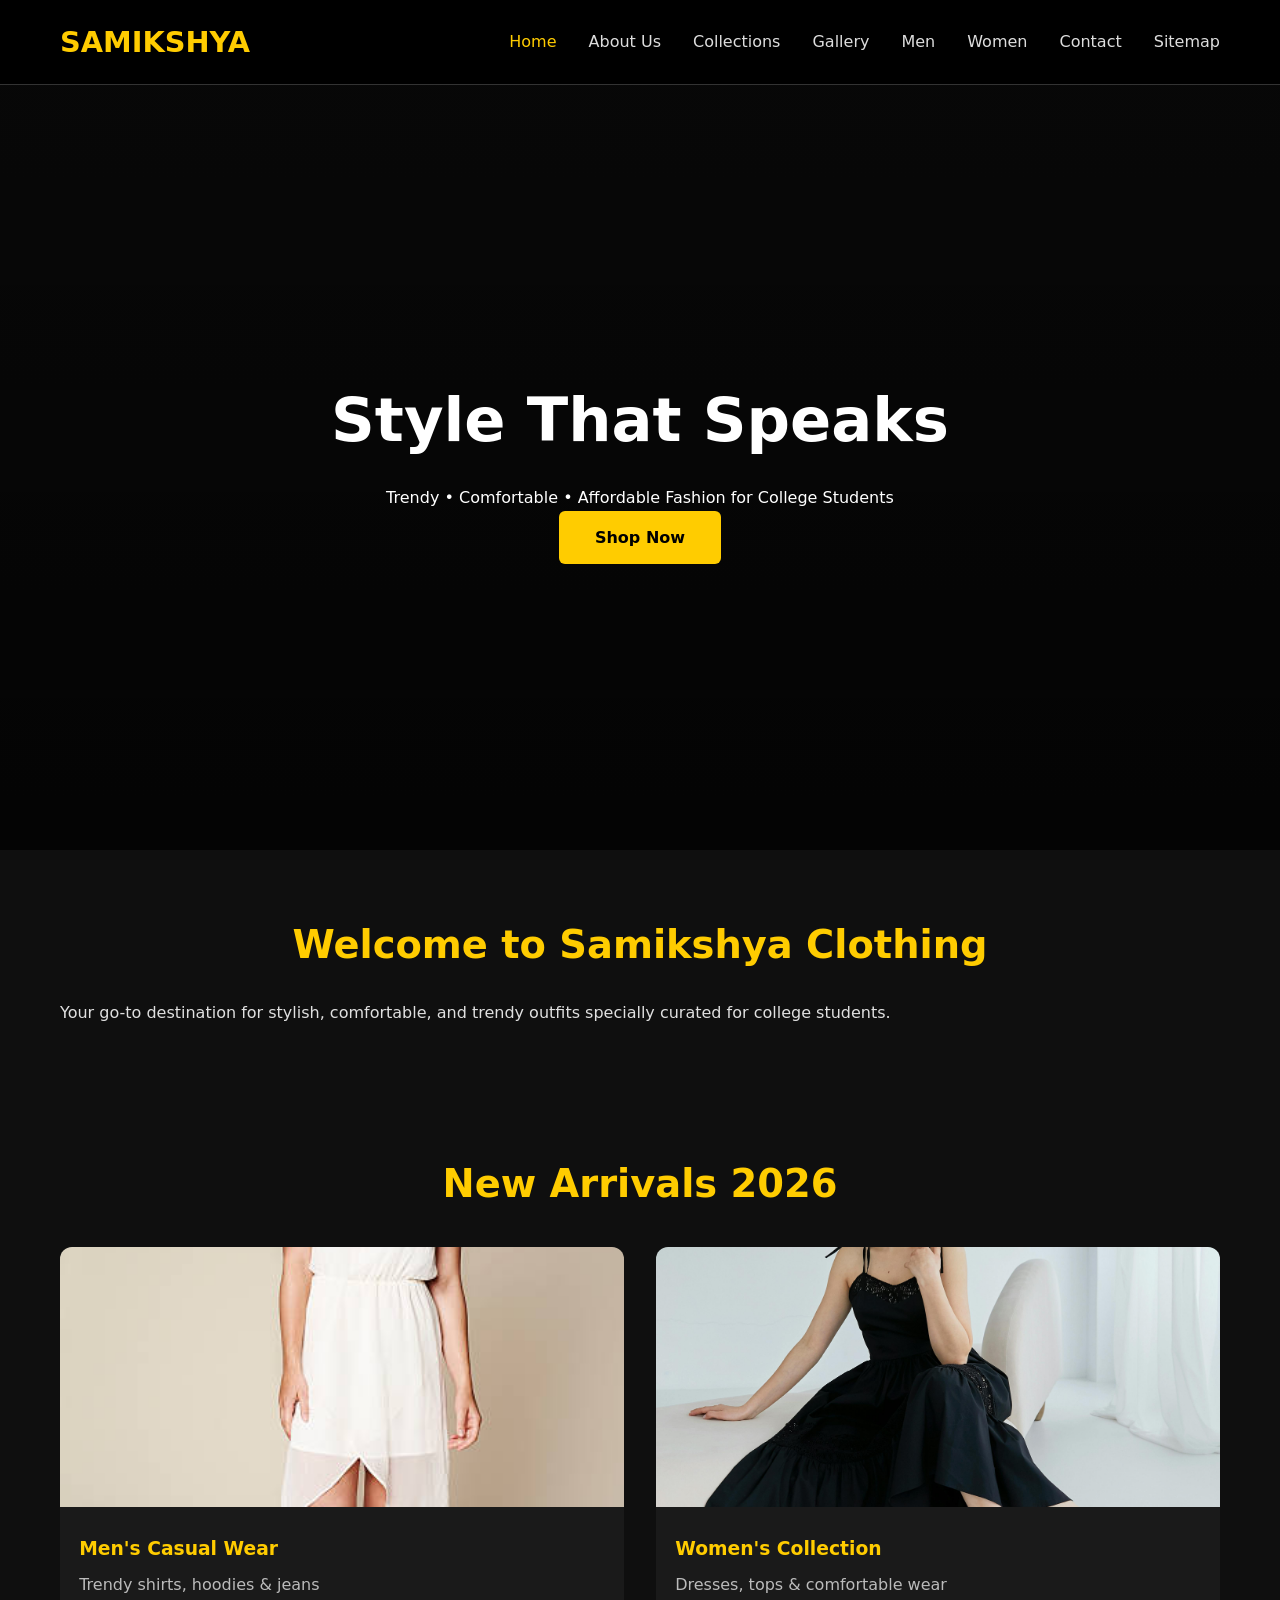
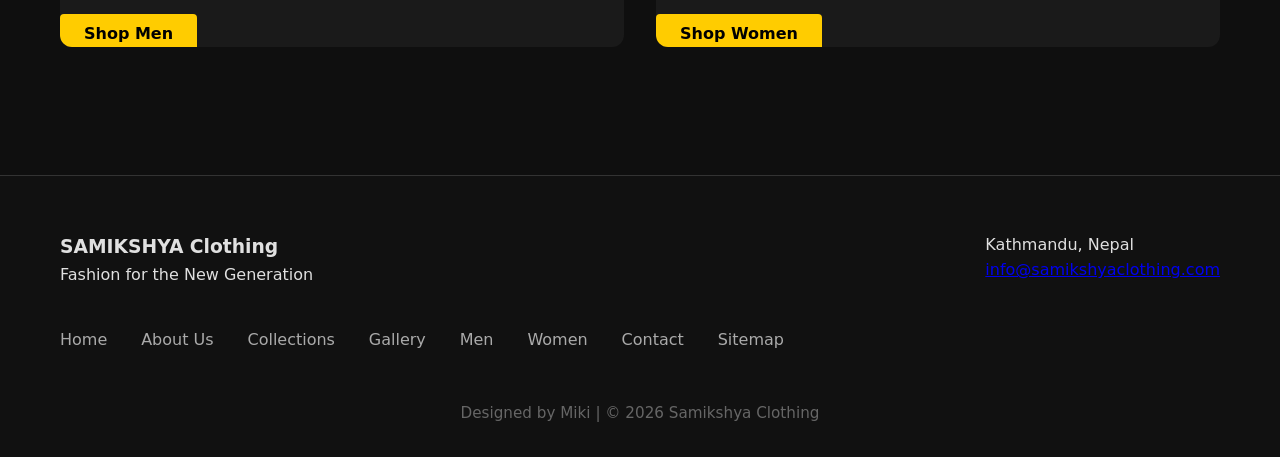
<file: index.html>
<!DOCTYPE html>
<html lang="en">
<head>
    <meta charset="UTF-8">
    <meta name="viewport" content="width=device-width, initial-scale=1.0">
    <title>Samikshya Clothing | Trendy Fashion</title>
    <link rel="stylesheet" href="style.css">
</head>
<body>
    
    <nav class="navbar">
        <div class="container">
            <div class="logo">SAMIKSHYA</div>
            <ul class="nav-links">
                <li><a href="index.html" class="active">Home</a></li>
                <li><a href="aboutus.html">About Us</a></li>
                <li><a href="clothingcollection.html">Collections</a></li>
                <li><a href="gallery.html">Gallery</a></li>
                <li><a href="Malesection.html">Men</a></li>
                <li><a href="Femalesection.html">Women</a></li>
                <li><a href="contact.html">Contact</a></li>
                <li><a href="sitemap.html">Sitemap</a></li>
            </ul>
        </div>
    </nav>

    <header class="hero">
        <div class="slider">
            <div class="slide active" style="background-image: url('https://source.unsplash.com/1600x900/?fashion-model')">
                <div class="overlay">
                    <h1>Style That Speaks</h1>
                    <p>Trendy • Comfortable • Affordable Fashion for College Students</p>
                    <a href="clothingcollection.html" class="btn">Shop Now</a>
                </div>
            </div>
        </div>
    </header>

    <section class="intro">
        <div class="container">
            <h2>Welcome to Samikshya Clothing</h2>
            <p>Your go-to destination for stylish, comfortable, and trendy outfits specially curated for college students.</p>
        </div>
    </section>

    <section class="featured">
        <div class="container">
            <h2>New Arrivals 2026</h2>
            <div class="cards-grid">
                <div class="card">
                    <img src="pimage1.jpeg" alt="Men's Casual Collection">
                    <h3>Men's Casual Wear</h3>
                    <p>Trendy shirts, hoodies & jeans</p>
                    <a href="Malesection.html" class="btn-small">Shop Men</a>
                </div>
                <div class="card">
                    <img src="pimage2.jpeg" alt="Women's Fashion">
                    <h3>Women's Collection</h3>
                    <p>Dresses, tops & comfortable wear</p>
                    <a href="Femalesection.html" class="btn-small">Shop Women</a>
                </div>
            </div>
        </div>
    </section>

    <footer class="footer">
        <div class="container">
            <div class="footer-content">
                <div>
                    <h3>SAMIKSHYA Clothing</h3>
                    <p>Fashion for the New Generation</p>
                </div>
                <div>
                    <p>Kathmandu, Nepal</p>
                    <p><a href="mailto:info@samikshyaclothing.com">info@samikshyaclothing.com</a></p>
                </div>
                <div class="footer-links">
                    <a href="index.html">Home</a>
                    <a href="aboutus.html">About Us</a>
                    <a href="clothingcollection.html">Collections</a>
                    <a href="gallery.html">Gallery</a>
                    <a href="Malesection.html">Men</a>
                    <a href="Femalesection.html">Women</a>
                    <a href="contact.html">Contact</a>
                    <a href="sitemap.html">Sitemap</a>
                </div>
            </div>
            <div class="copyright">
                Designed by Miki | © 2026 Samikshya Clothing
            </div>
        </div>
    </footer>

    <script src="script.js"></script>
</body>
</html>
</file>
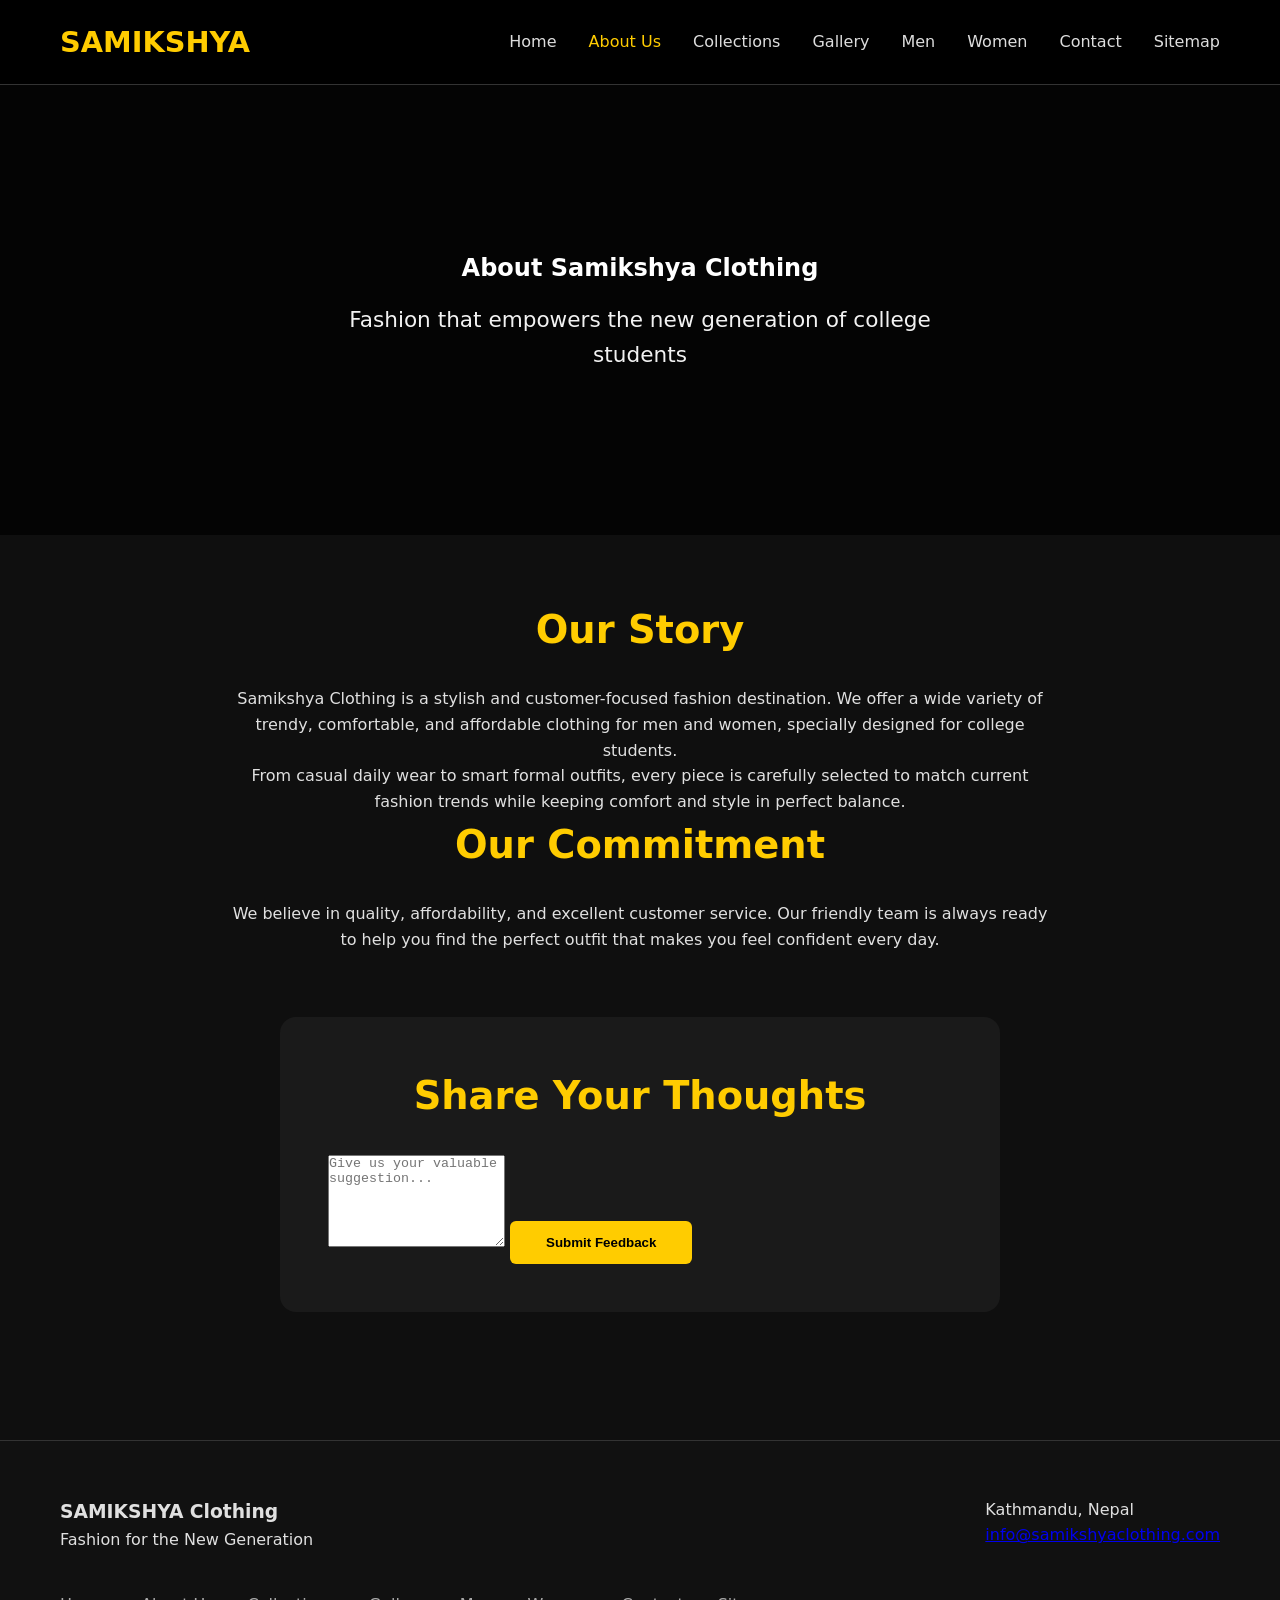
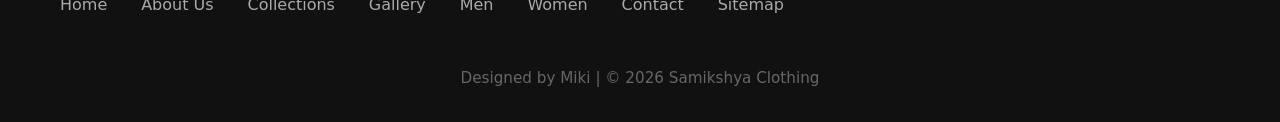
<file: aboutus.html>
<!DOCTYPE html>
<html lang="en">
<head>
    <meta charset="UTF-8">
    <meta name="viewport" content="width=device-width, initial-scale=1.0">
    <title>About Us - Samikshya Clothing</title>
    <link rel="stylesheet" href="style.css">
</head>
<body>
    <nav class="navbar">
        <div class="container">
            <div class="logo">SAMIKSHYA</div>
            <ul class="nav-links">
                <li><a href="index.html">Home</a></li>
                <li><a href="aboutus.html" class="active">About Us</a></li>
                <li><a href="clothingcollection.html">Collections</a></li>
                <li><a href="gallery.html">Gallery</a></li>
                <li><a href="Malesection.html">Men</a></li>
                <li><a href="Femalesection.html">Women</a></li>
                <li><a href="contact.html">Contact</a></li>
                <li><a href="sitemap.html">Sitemap</a></li>
            </ul>
        </div>
    </nav>

    <section class="about-hero">
        <div class="container">
            <h1>About Samikshya Clothing</h1>
            <p class="about-intro">Fashion that empowers the new generation of college students</p>
        </div>
    </section>

    <section class="content">
        <div class="container">
            <div class="about-text">
                <h2>Our Story</h2>
                <p>Samikshya Clothing is a stylish and customer-focused fashion destination. We offer a wide variety of trendy, comfortable, and affordable clothing for men and women, specially designed for college students.</p>
                
                <p>From casual daily wear to smart formal outfits, every piece is carefully selected to match current fashion trends while keeping comfort and style in perfect balance.</p>

                <h2>Our Commitment</h2>
                <p>We believe in quality, affordability, and excellent customer service. Our friendly team is always ready to help you find the perfect outfit that makes you feel confident every day.</p>
            </div>

            <div class="feedback-section">
                <h2>Share Your Thoughts</h2>
                <form id="ratingForm" class="modern-form">
                    <textarea id="suggestion" rows="6" placeholder="Give us your valuable suggestion..." required></textarea>
                    <button type="submit" class="btn">Submit Feedback</button>
                </form>
            </div>
        </div>
    </section>

    <footer class="footer">
        <div class="container">
            <div class="footer-content">
                <div>
                    <h3>SAMIKSHYA Clothing</h3>
                    <p>Fashion for the New Generation</p>
                </div>
                <div>
                    <p>Kathmandu, Nepal</p>
                    <p><a href="mailto:info@samikshyaclothing.com">info@samikshyaclothing.com</a></p>
                </div>
                <div class="footer-links">
                    <a href="index.html">Home</a>
                    <a href="aboutus.html">About Us</a>
                    <a href="clothingcollection.html">Collections</a>
                    <a href="gallery.html">Gallery</a>
                    <a href="Malesection.html">Men</a>
                    <a href="Femalesection.html">Women</a>
                    <a href="contact.html">Contact</a>
                    <a href="sitemap.html">Sitemap</a>
                </div>
            </div>
            <div class="copyright">
                Designed by Miki | © 2026 Samikshya Clothing
            </div>
        </div>
    </footer>

    <script src="script.js"></script>
</body>
</html>
</file>
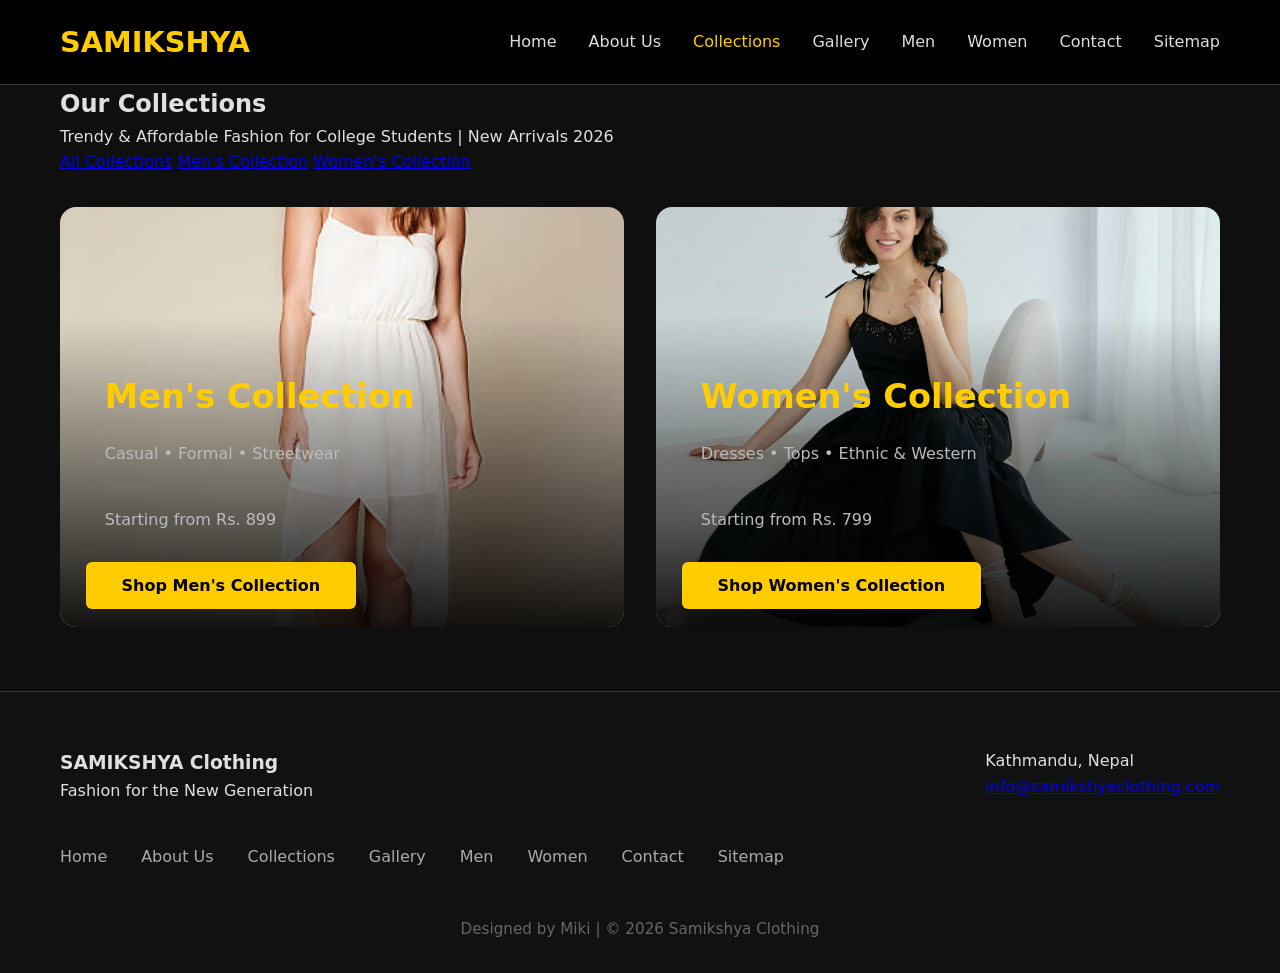
<file: clothingcollection.html>
<!DOCTYPE html>
<html lang="en">
<head>
    <meta charset="UTF-8">
    <meta name="viewport" content="width=device-width, initial-scale=1.0">
    <title>Collections - Samikshya Clothing</title>
    <link rel="stylesheet" href="style.css">
</head>
<body>
    <nav class="navbar">
        <div class="container">
            <div class="logo">SAMIKSHYA</div>
            <ul class="nav-links">
                <li><a href="index.html">Home</a></li>
                <li><a href="aboutus.html">About Us</a></li>
                <li><a href="clothingcollection.html" class="active">Collections</a></li>
                <li><a href="gallery.html">Gallery</a></li>
                <li><a href="Malesection.html">Men</a></li>
                <li><a href="Femalesection.html">Women</a></li>
                <li><a href="contact.html">Contact</a></li>
                <li><a href="sitemap.html">Sitemap</a></li>
            </ul>
        </div>
    </nav>

    <section class="hero-small">
        <div class="container">
            <h1>Our Collections</h1>
            <p>Trendy & Affordable Fashion for College Students | New Arrivals 2026</p>
        </div>
    </section>

    <div class="local-nav">
        <div class="container">
            <a href="#" class="local-link active">All Collections</a>
            <a href="Malesection.html" class="local-link">Men's Collection</a>
            <a href="Femalesection.html" class="local-link">Women's Collection</a>
        </div>
    </div>

    <section class="collections-section">
        <div class="container">
            <div class="cards-grid">
                <div class="card large-card">
                    <img src="pimage1.jpeg" alt="Men's Fashion Collection">
                    <div class="card-overlay">
                        <h3>Men's Collection</h3>
                        <p class="tagline">Casual • Formal • Streetwear</p>
                        <p class="price-range">Starting from Rs. 899</p>
                        <a href="Malesection.html" class="btn">Shop Men's Collection</a>
                    </div>
                </div>
                <div class="card large-card">
                    <img src="pimage2.jpeg" alt="Women's Fashion Collection">
                    <div class="card-overlay">
                        <h3>Women's Collection</h3>
                        <p class="tagline">Dresses • Tops • Ethnic & Western</p>
                        <p class="price-range">Starting from Rs. 799</p>
                        <a href="Femalesection.html" class="btn">Shop Women's Collection</a>
                    </div>
                </div>
            </div>
        </div>
    </section>

    <footer class="footer">
        <div class="container">
            <div class="footer-content">
                <div>
                    <h3>SAMIKSHYA Clothing</h3>
                    <p>Fashion for the New Generation</p>
                </div>
                <div>
                    <p>Kathmandu, Nepal</p>
                    <p><a href="mailto:info@samikshyaclothing.com">info@samikshyaclothing.com</a></p>
                </div>
                <div class="footer-links">
                    <a href="index.html">Home</a>
                    <a href="aboutus.html">About Us</a>
                    <a href="clothingcollection.html">Collections</a>
                    <a href="gallery.html">Gallery</a>
                    <a href="Malesection.html">Men</a>
                    <a href="Femalesection.html">Women</a>
                    <a href="contact.html">Contact</a>
                    <a href="sitemap.html">Sitemap</a>
                </div>
            </div>
            <div class="copyright">
                Designed by Miki | © 2026 Samikshya Clothing
            </div>
        </div>
    </footer>

    <script src="script.js"></script>
</body>
</html>
</file>
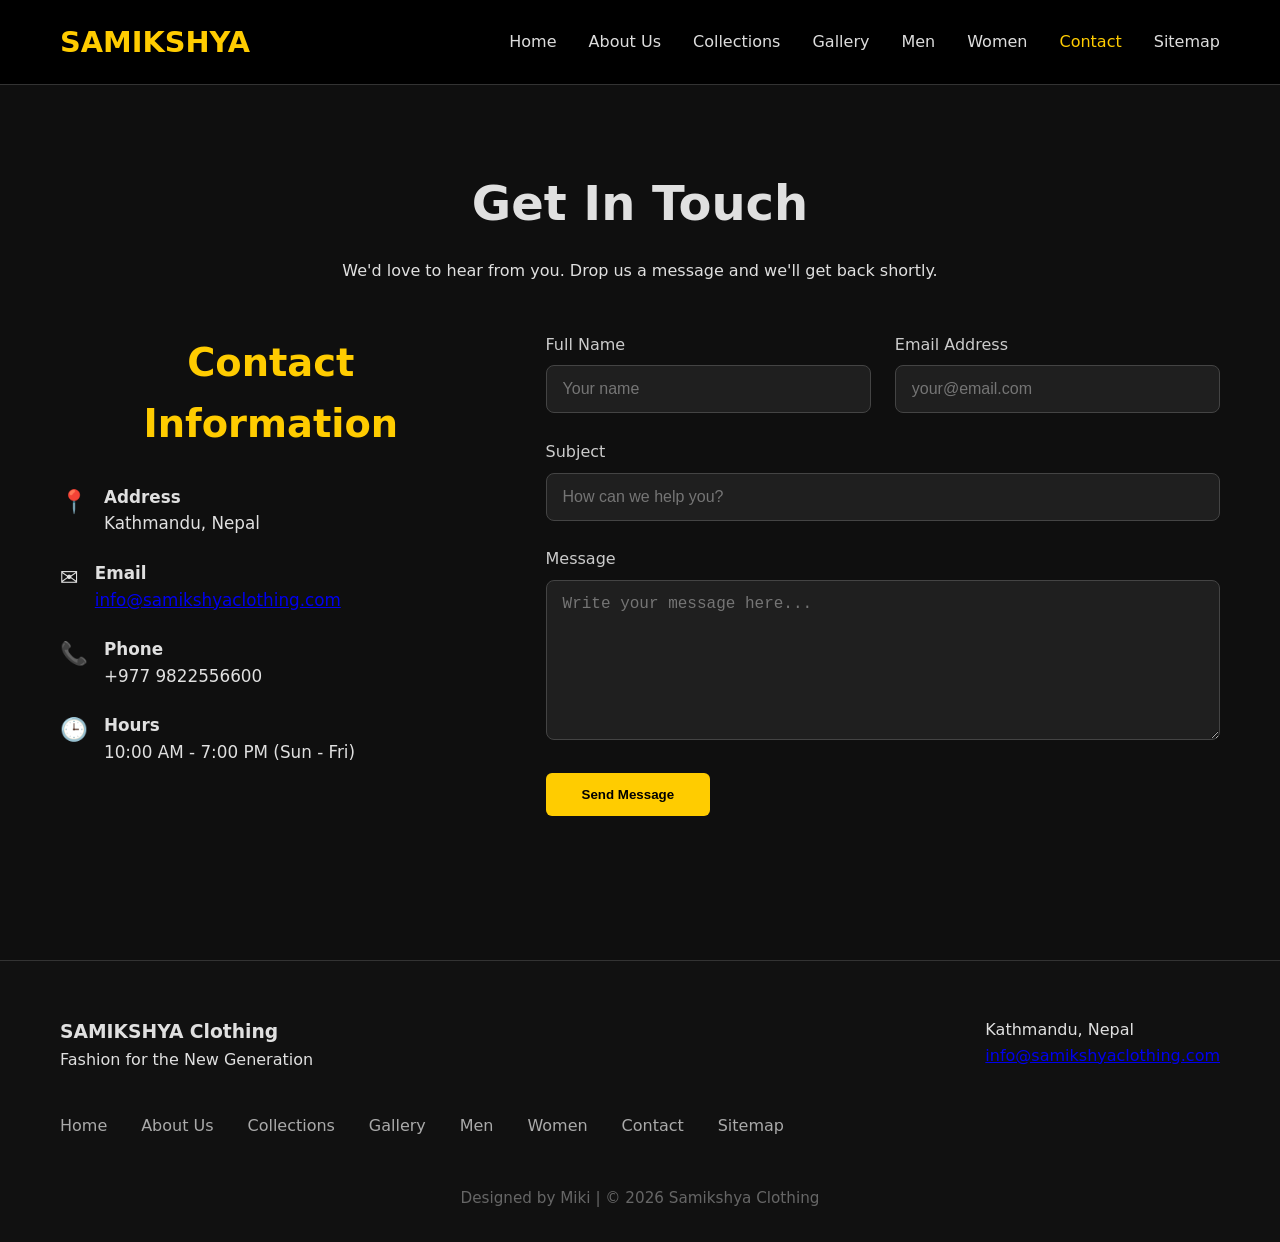
<file: contact.html>
<!DOCTYPE html>
<html lang="en">
<head>
    <meta charset="UTF-8">
    <meta name="viewport" content="width=device-width, initial-scale=1.0">
    <title>Contact Us - Samikshya Clothing</title>
    <link rel="stylesheet" href="style.css">
</head>
<body>
    
    <nav class="navbar">
        <div class="container">
            <div class="logo">SAMIKSHYA</div>
            <ul class="nav-links">
                <li><a href="index.html">Home</a></li>
                <li><a href="aboutus.html">About Us</a></li>
                <li><a href="clothingcollection.html">Collections</a></li>
                <li><a href="gallery.html">Gallery</a></li>
                <li><a href="Malesection.html">Men</a></li>
                <li><a href="Femalesection.html">Women</a></li>
                <li><a href="contact.html" class="active">Contact</a></li>
                <li><a href="sitemap.html">Sitemap</a></li>
            </ul>
        </div>
    </nav>

    <section class="contact-section">
        <div class="container">
            <div class="contact-header">
                <h1>Get In Touch</h1>
                <p>We'd love to hear from you. Drop us a message and we'll get back shortly.</p>
            </div>

            <div class="contact-grid">
               
                <div class="contact-info">
                    <h2>Contact Information</h2>
                    <div class="info-item">
                        <span>📍</span>
                        <div>
                            <strong>Address</strong><br>
                            Kathmandu, Nepal
                        </div>
                    </div>
                    <div class="info-item">
                        <span>✉️</span>
                        <div>
                            <strong>Email</strong><br>
                            <a href="mailto:info@samikshyaclothing.com">info@samikshyaclothing.com</a>
                        </div>
                    </div>
                    <div class="info-item">
                        <span>📞</span>
                        <div>
                            <strong>Phone</strong><br>
                            +977 9822556600
                        </div>
                    </div>
                    <div class="info-item">
                        <span>🕒</span>
                        <div>
                            <strong>Hours</strong><br>
                            10:00 AM - 7:00 PM (Sun - Fri)
                        </div>
                    </div>
                </div>

                <form id="contactForm" class="modern-form">
                    <div class="form-row">
                        <div class="form-group">
                            <label for="name">Full Name</label>
                            <input type="text" id="name" placeholder="Your name" required>
                        </div>
                        <div class="form-group">
                            <label for="email">Email Address</label>
                            <input type="email" id="email" placeholder="your@email.com" required>
                        </div>
                    </div>

                    <div class="form-group">
                        <label for="subject">Subject</label>
                        <input type="text" id="subject" placeholder="How can we help you?" required>
                    </div>

                    <div class="form-group">
                        <label for="message">Message</label>
                        <textarea id="message" rows="6" placeholder="Write your message here..." required></textarea>
                    </div>

                    <button type="submit" class="btn">Send Message</button>
                </form>
            </div>
        </div>
    </section>

    <footer class="footer">
        <div class="container">
            <div class="footer-content">
                <div>
                    <h3>SAMIKSHYA Clothing</h3>
                    <p>Fashion for the New Generation</p>
                </div>
                <div>
                    <p>Kathmandu, Nepal</p>
                    <p><a href="mailto:info@samikshyaclothing.com">info@samikshyaclothing.com</a></p>
                </div>
                <div class="footer-links">
                    <a href="index.html">Home</a>
                    <a href="aboutus.html">About Us</a>
                    <a href="clothingcollection.html">Collections</a>
                    <a href="gallery.html">Gallery</a>
                    <a href="Malesection.html">Men</a>
                    <a href="Femalesection.html">Women</a>
                    <a href="contact.html">Contact</a>
                    <a href="sitemap.html">Sitemap</a>
                </div>
            </div>
            <div class="copyright">
                Designed by Miki | © 2026 Samikshya Clothing
            </div>
        </div>
    </footer>

    <script src="script.js"></script>
</body>
</html>
</file>
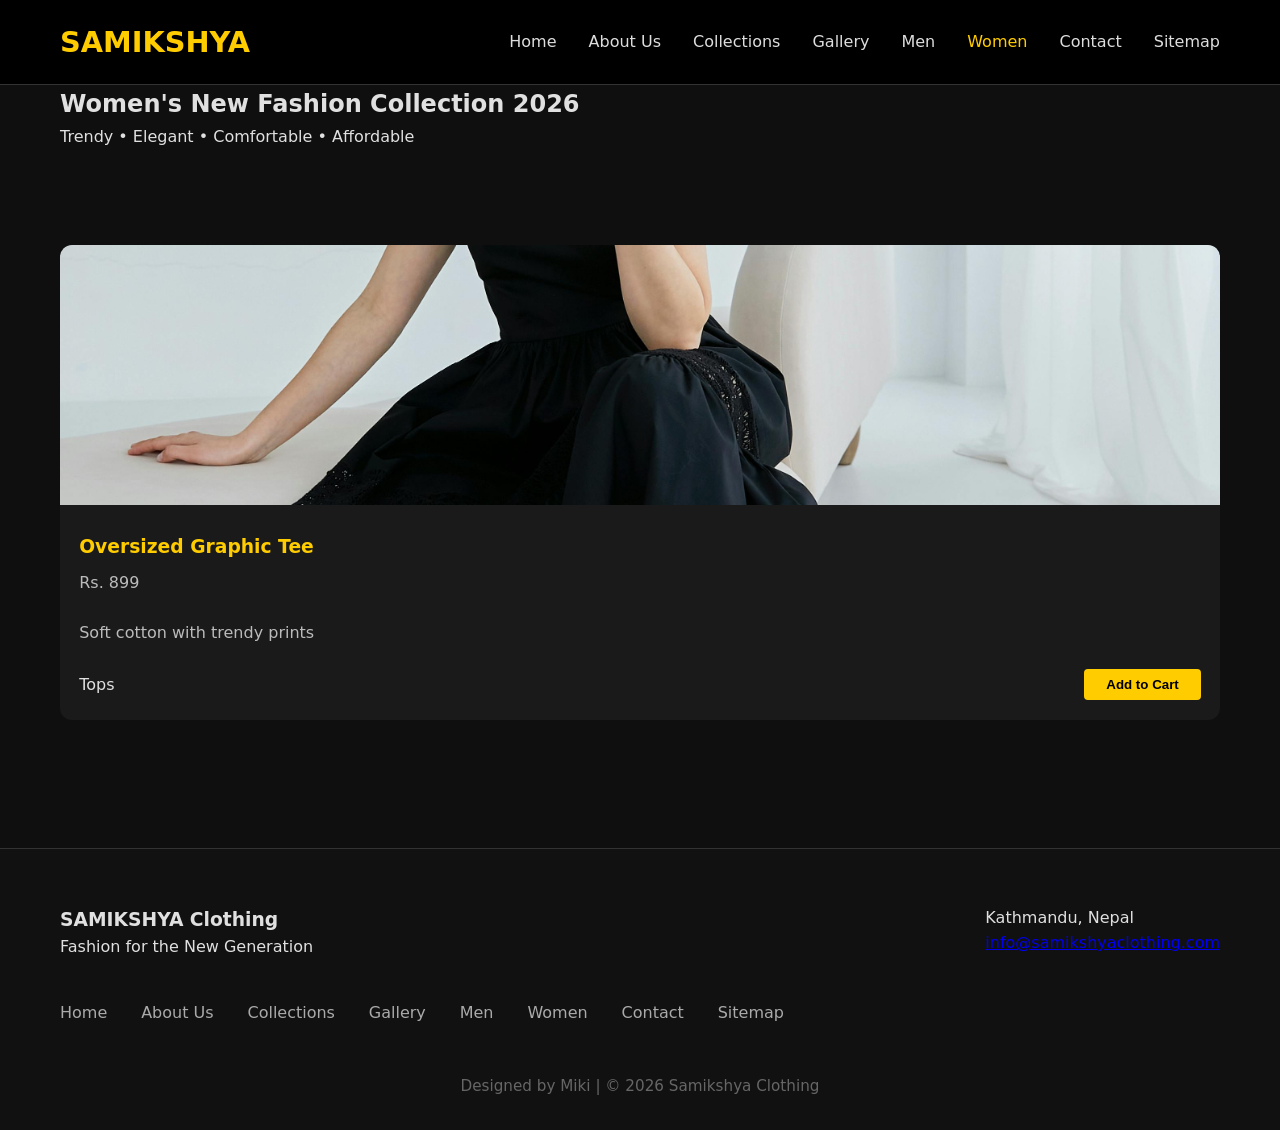
<file: Femalesection.html>
<!DOCTYPE html>
<html lang="en">
<head>
    <meta charset="UTF-8">
    <meta name="viewport" content="width=device-width, initial-scale=1.0">
    <title>Women's Collection - Samikshya Clothing</title>
    <link rel="stylesheet" href="style.css">
</head>
<body>
    <nav class="navbar">
        <div class="container">
            <div class="logo">SAMIKSHYA</div>
            <ul class="nav-links">
                <li><a href="index.html">Home</a></li>
                <li><a href="aboutus.html">About Us</a></li>
                <li><a href="clothingcollection.html">Collections</a></li>
                <li><a href="gallery.html">Gallery</a></li>
                <li><a href="Malesection.html">Men</a></li>
                <li><a href="Femalesection.html" class="active">Women</a></li>
                <li><a href="contact.html">Contact</a></li>
                <li><a href="sitemap.html">Sitemap</a></li>
            </ul>
        </div>
    </nav>

    <section class="hero-small">
        <div class="container">
            <h1>Women's New Fashion Collection 2026</h1>
            <p>Trendy • Elegant • Comfortable • Affordable</p>
        </div>
    </section>

    <section class="products-section">
        <div class="container">
            <div class="cards-grid">
                <div class="card">
                    <img src="pimage2.jpeg" alt="Women's Oversized Tee">
                    <div class="card-content">
                        <h3>Oversized Graphic Tee</h3>
                        <p class="price">Rs. 899</p>
                        <p class="description">Soft cotton with trendy prints</p>
                        <div class="card-footer">
                            <span class="category">Tops</span>
                            <button class="add-to-cart">Add to Cart</button>
                        </div>
                    </div>
                </div>
            </div>
        </div>
    </section>

    <footer class="footer">
        <div class="container">
            <div class="footer-content">
                <div>
                    <h3>SAMIKSHYA Clothing</h3>
                    <p>Fashion for the New Generation</p>
                </div>
                <div>
                    <p>Kathmandu, Nepal</p>
                    <p><a href="mailto:info@samikshyaclothing.com">info@samikshyaclothing.com</a></p>
                </div>
                <div class="footer-links">
                    <a href="index.html">Home</a>
                    <a href="aboutus.html">About Us</a>
                    <a href="clothingcollection.html">Collections</a>
                    <a href="gallery.html">Gallery</a>
                    <a href="Malesection.html">Men</a>
                    <a href="Femalesection.html">Women</a>
                    <a href="contact.html">Contact</a>
                    <a href="sitemap.html">Sitemap</a>
                </div>
            </div>
            <div class="copyright">
                Designed by Miki | © 2026 Samikshya Clothing
            </div>
        </div>
    </footer>

    <script src="script.js"></script>
</body>
</html>
</file>
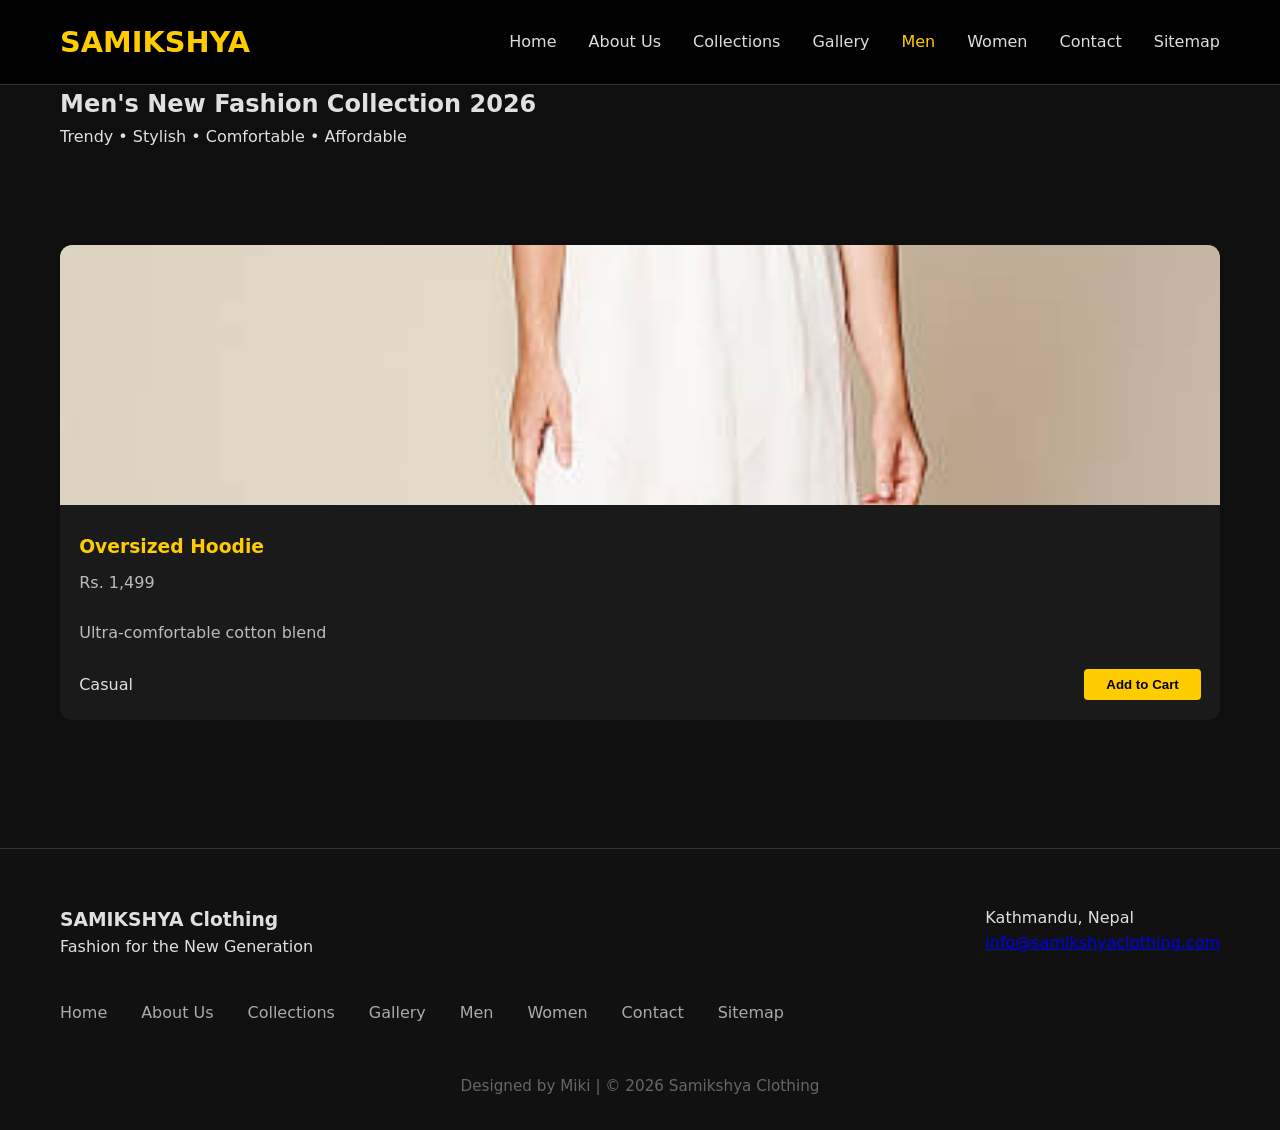
<file: Malesection.html>
<!DOCTYPE html>
<html lang="en">
<head>
    <meta charset="UTF-8">
    <meta name="viewport" content="width=device-width, initial-scale=1.0">
    <title>Men's Collection - Samikshya Clothing</title>
    <link rel="stylesheet" href="style.css">
</head>
<body>
    <nav class="navbar">
        <div class="container">
            <div class="logo">SAMIKSHYA</div>
            <ul class="nav-links">
                <li><a href="index.html">Home</a></li>
                <li><a href="aboutus.html">About Us</a></li>
                <li><a href="clothingcollection.html">Collections</a></li>
                <li><a href="gallery.html">Gallery</a></li>
                <li><a href="Malesection.html" class="active">Men</a></li>
                <li><a href="Femalesection.html">Women</a></li>
                <li><a href="contact.html">Contact</a></li>
                <li><a href="sitemap.html">Sitemap</a></li>
            </ul>
        </div>
    </nav>

    <section class="hero-small">
        <div class="container">
            <h1>Men's New Fashion Collection 2026</h1>
            <p>Trendy • Stylish • Comfortable • Affordable</p>
        </div>
    </section>

    <section class="products-section">
        <div class="container">
            <div class="cards-grid">
                <div class="card">
                    <img src="pimage1.jpeg" alt="Men's Oversized Hoodie">
                    <div class="card-content">
                        <h3>Oversized Hoodie</h3>
                        <p class="price">Rs. 1,499</p>
                        <p class="description">Ultra-comfortable cotton blend</p>
                        <div class="card-footer">
                            <span class="category">Casual</span>
                            <button class="add-to-cart">Add to Cart</button>
                        </div>
                    </div>
                </div>
            </div>
        </div>
    </section>

    <footer class="footer">
        <div class="container">
            <div class="footer-content">
                <div>
                    <h3>SAMIKSHYA Clothing</h3>
                    <p>Fashion for the New Generation</p>
                </div>
                <div>
                    <p>Kathmandu, Nepal</p>
                    <p><a href="mailto:info@samikshyaclothing.com">info@samikshyaclothing.com</a></p>
                </div>
                <div class="footer-links">
                    <a href="index.html">Home</a>
                    <a href="aboutus.html">About Us</a>
                    <a href="clothingcollection.html">Collections</a>
                    <a href="gallery.html">Gallery</a>
                    <a href="Malesection.html">Men</a>
                    <a href="Femalesection.html">Women</a>
                    <a href="contact.html">Contact</a>
                    <a href="sitemap.html">Sitemap</a>
                </div>
            </div>
            <div class="copyright">
                Designed by Miki | © 2026 Samikshya Clothing
            </div>
        </div>
    </footer>

    <script src="script.js"></script>
</body>
</html>
</file>
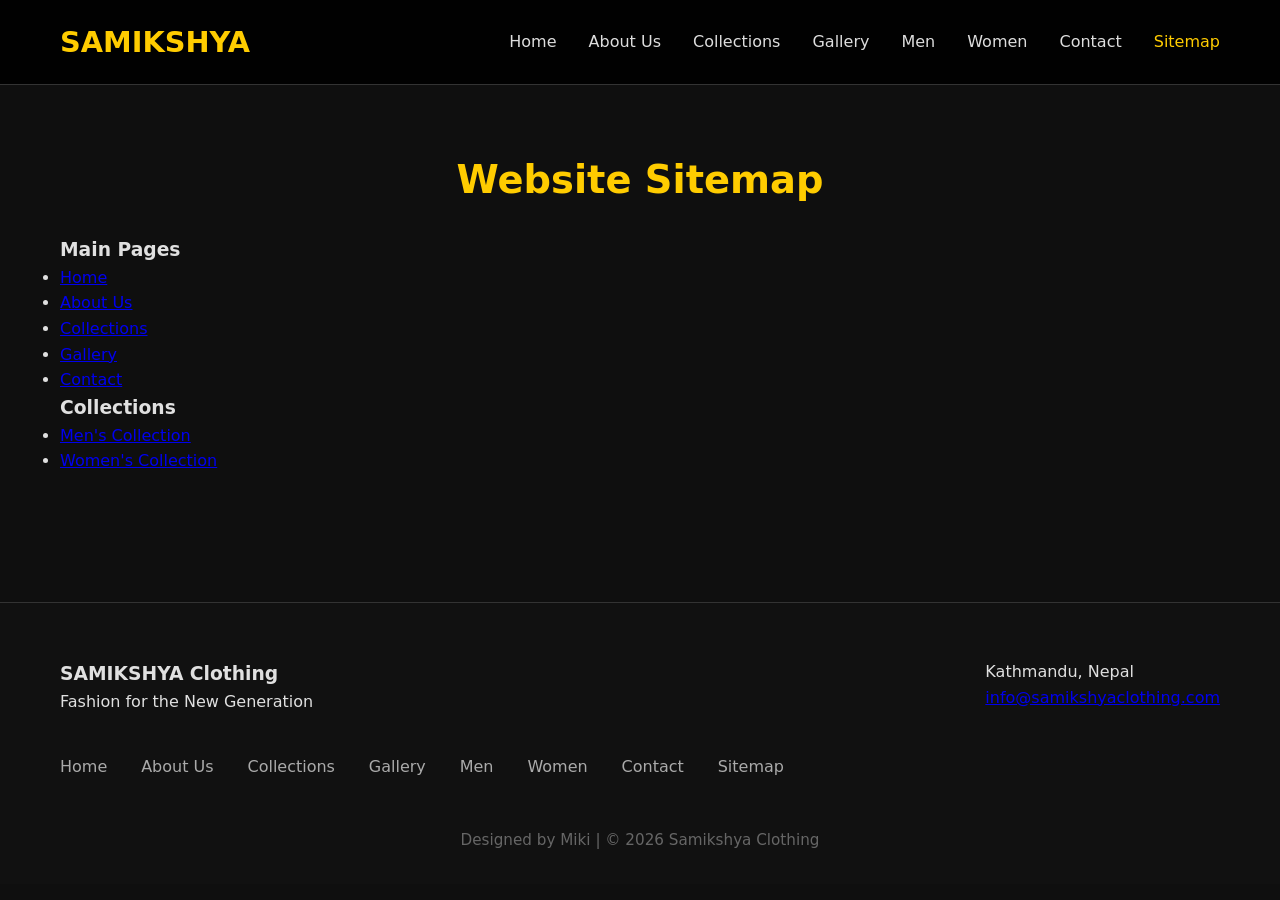
<file: sitemap.html>
<!DOCTYPE html>
<html lang="en">
<head>
    <meta charset="UTF-8">
    <meta name="viewport" content="width=device-width, initial-scale=1.0">
    <title>Site Map - Samikshya Clothing</title>
    <link rel="stylesheet" href="style.css">
</head>
<body>
    <nav class="navbar">
        <div class="container">
            <div class="logo">SAMIKSHYA</div>
            <ul class="nav-links">
                <li><a href="index.html">Home</a></li>
                <li><a href="aboutus.html">About Us</a></li>
                <li><a href="clothingcollection.html">Collections</a></li>
                <li><a href="gallery.html">Gallery</a></li>
                <li><a href="Malesection.html">Men</a></li>
                <li><a href="Femalesection.html">Women</a></li>
                <li><a href="contact.html">Contact</a></li>
                <li><a href="sitemap.html" class="active">Sitemap</a></li>
            </ul>
        </div>
    </nav>

    <section class="sitemap">
        <div class="container">
            <h2>Website Sitemap</h2>
            <div class="sitemap-grid">
                <div>
                    <h3>Main Pages</h3>
                    <ul>
                        <li><a href="index.html">Home</a></li>
                        <li><a href="aboutus.html">About Us</a></li>
                        <li><a href="clothingcollection.html">Collections</a></li>
                        <li><a href="gallery.html">Gallery</a></li>
                        <li><a href="contact.html">Contact</a></li>
                    </ul>
                </div>
                <div>
                    <h3>Collections</h3>
                    <ul>
                        <li><a href="Malesection.html">Men's Collection</a></li>
                        <li><a href="Femalesection.html">Women's Collection</a></li>
                    </ul>
                </div>
            </div>
        </div>
    </section>

    <footer class="footer">
        <div class="container">
            <div class="footer-content">
                <div>
                    <h3>SAMIKSHYA Clothing</h3>
                    <p>Fashion for the New Generation</p>
                </div>
                <div>
                    <p>Kathmandu, Nepal</p>
                    <p><a href="mailto:info@samikshyaclothing.com">info@samikshyaclothing.com</a></p>
                </div>
                <div class="footer-links">
                    <a href="index.html">Home</a>
                    <a href="aboutus.html">About Us</a>
                    <a href="clothingcollection.html">Collections</a>
                    <a href="gallery.html">Gallery</a>
                    <a href="Malesection.html">Men</a>
                    <a href="Femalesection.html">Women</a>
                    <a href="contact.html">Contact</a>
                    <a href="sitemap.html">Sitemap</a>
                </div>
            </div>
            <div class="copyright">
                Designed by Miki | © 2026 Samikshya Clothing
            </div>
        </div>
    </footer>

    <script src="script.js"></script>
</body>
</html>
</file>
<file: style.css>
* {
    margin: 0;
    padding: 0;
    box-sizing: border-box;
}

body {
    font-family: 'Segoe UI', system-ui, sans-serif;
    background: #0f0f0f;
    color: #e0e0e0;
    line-height: 1.6;
    font-size: 16px;
}

.container {
    max-width: 1200px;
    margin: 0 auto;
    padding: 0 20px;
}

/* Navbar */
.navbar {
    background: rgba(0, 0, 0, 0.95);
    position: sticky;
    top: 0;
    z-index: 1000;
    border-bottom: 1px solid #333;
}

.navbar .container {
    display: flex;
    justify-content: space-between;
    align-items: center;
    padding: 1.2rem 20px;
}

.logo {
    font-size: 1.8rem;
    font-weight: 700;
    color: #ffcc00;
}

.nav-links {
    display: flex;
    gap: 2rem;
    list-style: none;
}

.nav-links a {
    color: #ddd;
    text-decoration: none;
    font-weight: 500;
}

.nav-links a:hover,
.nav-links a.active {
    color: #ffcc00;
}

/* Hero Slider */
.hero {
    height: 85vh;
    position: relative;
    overflow: hidden;
}

.slider .slide {
    position: absolute;
    inset: 0;
    background-size: cover;
    background-position: center;
    opacity: 0;
    transition: opacity 1.2s;
}

.slider .slide.active {
    opacity: 1;
}

.overlay {
    position: absolute;
    inset: 0;
    background: linear-gradient(rgba(0,0,0,0.5), rgba(0,0,0,0.75));
    display: flex;
    flex-direction: column;
    justify-content: center;
    align-items: center;
    text-align: center;
    color: white;
}

.overlay h1 {
    font-size: 3.8rem;
    margin-bottom: 1rem;
}

.btn {
    background: #ffcc00;
    color: #000;
    padding: 14px 36px;
    border-radius: 6px;
    text-decoration: none;
    font-weight: 600;
    transition: all 0.3s;
    border: none;
    cursor: pointer;
}

.btn:hover {
    background: #fff;
    transform: translateY(-4px);
}

.btn-small {
    background: #ffcc00;
    color: #000;
    padding: 10px 24px;
    border-radius: 4px;
    text-decoration: none;
    font-weight: 600;
}

/* General Sections */
.intro, .content, .featured, .gallery-section, .products-section, .sitemap {
    padding: 4rem 0;
}

h2 {
    font-size: 2.4rem;
    margin-bottom: 1.5rem;
    color: #ffcc00;
    text-align: center;
}

.cards-grid {
    display: grid;
    grid-template-columns: repeat(auto-fit, minmax(280px, 1fr));
    gap: 2rem;
    margin-top: 2rem;
}

.card {
    background: #1a1a1a;
    border-radius: 12px;
    overflow: hidden;
    transition: transform 0.4s;
}

.card:hover {
    transform: translateY(-12px);
}

.card img {
    width: 100%;
    height: 260px;
    object-fit: cover;
}

.card h3 {
    padding: 1.2rem 1.2rem 0.5rem;
    color: #ffcc00;
}

.card p {
    padding: 0 1.2rem 1.5rem;
    color: #bbb;
}

/* Gallery */
.gallery-grid {
    display: grid;
    grid-template-columns: repeat(auto-fit, minmax(260px, 1fr));
    gap: 18px;
}

.gallery-grid img {
    width: 100%;
    height: 280px;
    object-fit: cover;
    border-radius: 10px;
    cursor: pointer;
    transition: transform 0.3s;
}

.gallery-grid img:hover {
    transform: scale(1.06);
}

/* Lightbox */
.lightbox {
    display: none;
    position: fixed;
    inset: 0;
    background: rgba(0,0,0,0.96);
    align-items: center;
    justify-content: center;
    z-index: 2000;
}

.lightbox img {
    max-width: 92%;
    max-height: 88vh;
    border: 6px solid #ffcc00;
    border-radius: 8px;
}

.close {
    position: absolute;
    top: 30px;
    right: 40px;
    font-size: 3.5rem;
    color: #ffcc00;
    cursor: pointer;
}

.contact-section {
    padding: 5rem 0;
}

.contact-header {
    text-align: center;
    margin-bottom: 3rem;
}

.contact-header h1 {
    font-size: 3rem;
    margin-bottom: 1rem;
}

.contact-grid {
    display: grid;
    grid-template-columns: 1fr 1.6fr;
    gap: 4rem;
}

.contact-info h2 {
    color: #ffcc00;
    margin-bottom: 1.8rem;
}

.info-item {
    display: flex;
    gap: 1rem;
    margin-bottom: 1.4rem;
    font-size: 1.05rem;
}

.info-item span {
    font-size: 1.4rem;
}

.modern-form .form-row {
    display: grid;
    grid-template-columns: 1fr 1fr;
    gap: 1.5rem;
}

.form-group {
    margin-bottom: 1.6rem;
}

.form-group label {
    display: block;
    margin-bottom: 8px;
    color: #ccc;
    font-weight: 500;
}

.form-group input,
.form-group textarea {
    width: 100%;
    padding: 14px 16px;
    background: #1f1f1f;
    border: 1px solid #444;
    color: #fff;
    border-radius: 8px;
    font-size: 1rem;
    transition: border 0.3s;
}

.form-group input:focus,
.form-group textarea:focus {
    border-color: #ffcc00;
    outline: none;
}

.form-group textarea {
    resize: vertical;
    min-height: 160px;
}

.form-note {
    margin-top: 1rem;
    text-align: center;
    color: #888;
    font-size: 0.95rem;
}

.about-hero {
    background: linear-gradient(rgba(0,0,0,0.75), rgba(0,0,0,0.75)), url('https://source.unsplash.com/1600x900/?fashion-studio') center/cover no-repeat;
    height: 50vh;
    display: flex;
    align-items: center;
    justify-content: center;
    text-align: center;
    color: white;
}

.about-intro {
    font-size: 1.35rem;
    max-width: 620px;
    margin-top: 1rem;
    opacity: 0.95;
}

.about-text {
    max-width: 820px;
    margin: 0 auto 4rem;
    text-align: center;
}

.about-text h2 {
    margin-bottom: 1.6rem;
}

.feedback-section {
    max-width: 720px;
    margin: 0 auto;
    background: #1a1a1a;
    padding: 3rem;
    border-radius: 16px;
}

.feedback-section h2 {
    margin-bottom: 1.8rem;
    text-align: center;
}

/* Footer */
.footer {
    background: #111;
    padding: 3.5rem 0 2rem;
    margin-top: 4rem;
    border-top: 1px solid #333;
}

.footer-content {
    display: flex;
    justify-content: space-between;
    flex-wrap: wrap;
    gap: 2.5rem;
}

.footer-links a {
    margin-right: 1.8rem;
    color: #aaa;
    text-decoration: none;
}

.footer-links a:hover {
    color: #ffcc00;
}

.copyright {
    text-align: center;
    margin-top: 3rem;
    color: #666;
    font-size: 0.95rem;
}

/* Large Collection Cards */
.large-card {
    position: relative;
    height: 420px;
    border-radius: 16px;
    overflow: hidden;
}

.large-card img {
    width: 100%;
    height: 100%;
    object-fit: cover;
    transition: transform 0.5s;
}

.large-card:hover img {
    transform: scale(1.08);
}

.card-overlay {
    position: absolute;
    bottom: 0;
    left: 0;
    right: 0;
    background: linear-gradient(transparent, rgba(0,0,0,0.9));
    padding: 2.2rem 1.6rem 1.8rem;
    color: white;
}

.card-overlay h3 {
    font-size: 2.1rem;
    margin-bottom: 0.6rem;
}

.tagline, .price-range {
    margin-bottom: 1rem;
}

.card-footer {
    display: flex;
    justify-content: space-between;
    align-items: center;
    padding: 0 1.2rem 1.2rem;
}

.add-to-cart {
    background: #ffcc00;
    color: #000;
    padding: 8px 22px;
    border: none;
    border-radius: 4px;
    cursor: pointer;
    font-weight: 600;
}

.add-to-cart.added {
    background: #28a745;
    color: white;
}

/* Responsive */
@media (max-width: 768px) {
    .nav-links { gap: 1rem; font-size: 0.95rem; }
    .contact-grid, .modern-form .form-row { grid-template-columns: 1fr; }
    .overlay h1 { font-size: 2.8rem; }
}
</file>
